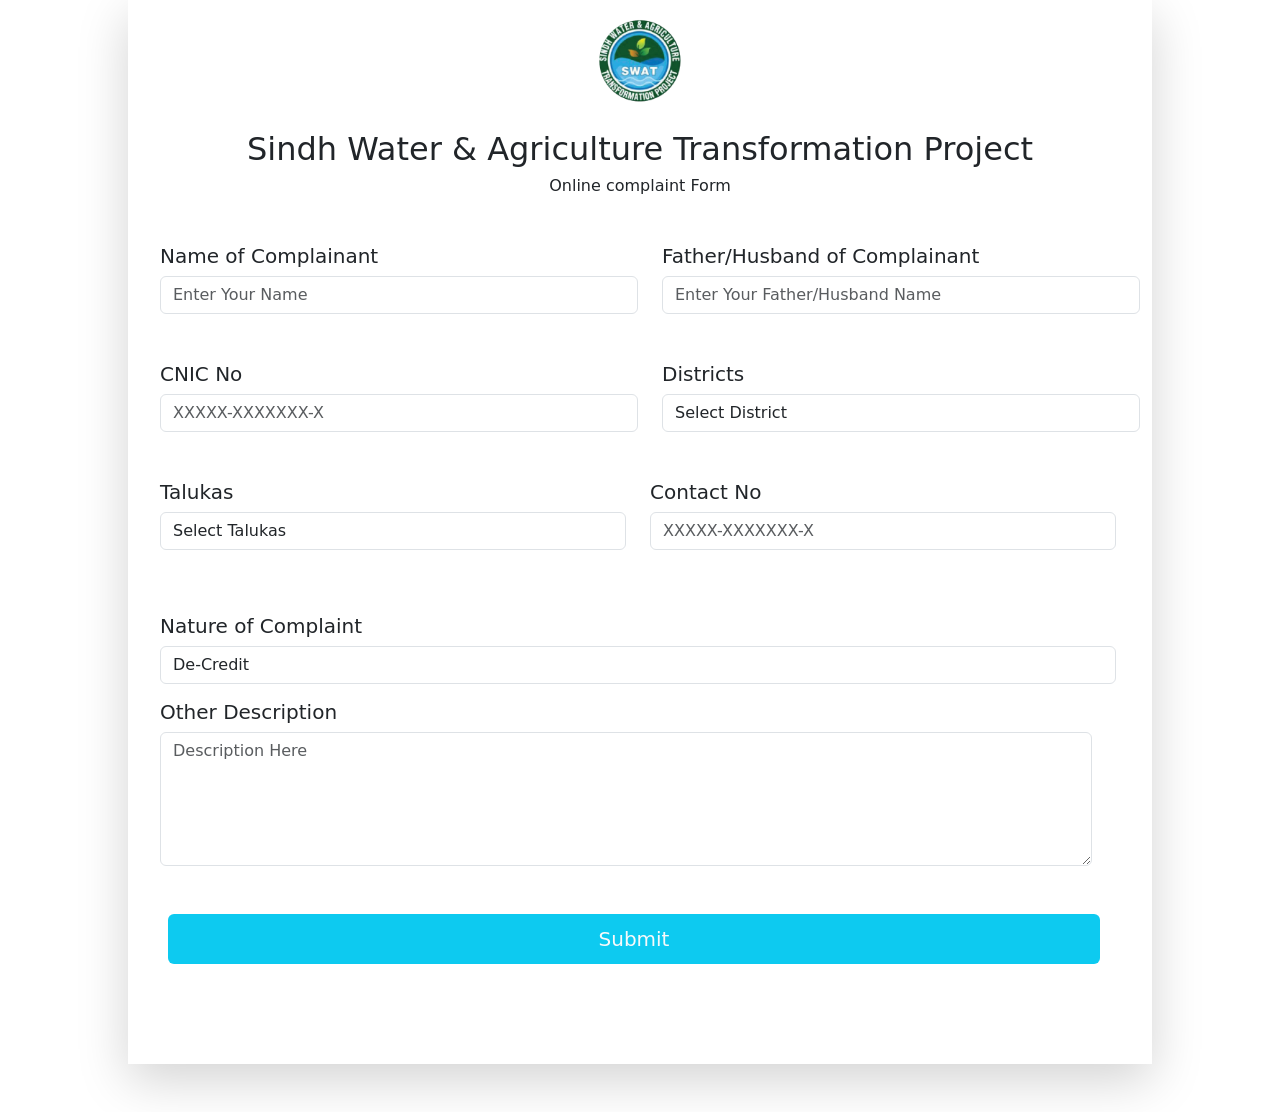
<file: complain.html>
<html lang="en">
<head>
    <meta charset="UTF-8">
    <meta name="viewport" content="width=device-width, initial-scale=1.0">
    <title>complainform</title>
    <link rel="stylesheet" href="bootstrap.min.css">
    <link rel="stylesheet" href="https://cdnjs.cloudflare.com/ajax/libs/font-awesome/6.7.2/css/all.min.css">
</head>
<body>
    <div class="container-fluid  shadow-lg text-center" style="width: 80%;">
        <img src="logoswat.png" alt="SWAT Logo" width="90px" class="text-center mt-3 ">
    <h2 class="mt-4">Sindh Water & Agriculture Transformation Project <h4>
    <p class="h6">Online complaint Form</p>
    
<form action="" class="fs-5">
    <div class="row mt-5 mb-5 ms-2 ">
        <div class="col-md text-start ">
            <label for="name" class="form-label">Name of Complainant</label>
            <br>
            <input type="text" name="name" id="name" class="form-control w-100" required placeholder="Enter Your Name">
        </div>
        <div class="col-md text-start">
             <label for="f/hname" class="form-label">Father/Husband of Complainant</label>
             <br>
            <input type="text" class="form-control w-100" name="" id="f/hname" required placeholder="Enter Your Father/Husband Name">
        </div>
    </div>
 
    <div class="row mb-5 ms-2 ">
        <div class="col-md text-start">
             <label for="cnic" class="form-label" >CNIC No</label>
             <br>
            <input type="text" class="form-control w-100"  name="cnic" id="cnic" required placeholder="XXXXX-XXXXXXX-X">
        </div>
        <div class="col-md text-start">
             <label for="district" class="form-label">Districts</label> <br>
            <select id="district" class="form-control" name="district" required="">
                            <option>Select District</option>
                            <option value="Badin">Badin</option>
                            <option value="Dadu">Dadu</option>
                            <option value="Ghotki">Ghotki</option>
                            <option value="Hyderabad">Hyderabad</option>
                            <option value="Jacobabad">Jacobabad</option>
                            <option value="Jamshoro">Jamshoro</option>
                            <option value="Kashmore">Kashmore</option>
                            <option value="Khairpur">Khairpur</option>
                            <option value="Larkana">Larkana</option>
                            <option value="Matiari">Matiari</option>
                            <option value="Mirpur Khas">Mirpur Khas</option>
                            <option value="Naushahro Feroze">Naushahro Feroze</option>
                            <option value="Shaheed Benazirabad">Shaheed Benazirabad</option>
                            <option value="Qambar Shahdadkot">Qambar Shahdadkot</option>
                            <option value="Sanghar">Sanghar</option>
                            <option value="Shikarpur">Shikarpur</option>
                            <option value="Sukkur">Sukkur</option>
                            <option value="Tando Allahyar">Tando Allahyar</option>
                            <option value="Tando Muhammad Khan">Tando Muhammad Khan</option>
                            <option value="Tharparkar">Tharparkar</option>
                            <option value="Thatta">Thatta</option>
                            <option value="Umerkot">Umerkot</option>
                            <option value="Sujawal">Sujawal</option>
                            <option value="Malir">Malir</option>
                            
                        </select>
        </div>


        <div class="row mb-5  mt-5">
        
        <div class="col-md text-start">
             <label for="talukas" class="form-label">Talukas</label> <br>
            <select id="talukas" class="form-control" name="talukas" required="">
                            <option>Select Talukas</option>
                            <option value="Karachi City">Karachi City</option>
<option value="Karachi Saddar">Karachi Saddar</option>
<option value="Gulshan-e-Iqbal">Gulshan-e-Iqbal</option>
<option value="Korangi">Korangi</option>
<option value="Malir">Malir</option>

<option value="Hyderabad City">Hyderabad City</option>
<option value="Hyderabad Rural">Hyderabad Rural</option>
<option value="Latifabad">Latifabad</option>
<option value="Qasimabad">Qasimabad</option>

<option value="Talhar">Talhar</option>
<option value="Matli">Matli</option>
<option value="Tando Bago">Tando Bago</option>

<option value="Mirpur Khas">Mirpur Khas</option>
<option value="Digri">Digri</option>
<option value="Kot Ghulam Muhammad">Kot Ghulam Muhammad</option>
<option value="Sindhri">Sindhri</option>

<option value="Sanghar">Sanghar</option>
<option value="Tando Adam">Tando Adam</option>
<option value="Shahdadpur">Shahdadpur</option>

<option value="Larkana">Larkana</option>
<option value="Ratodero">Ratodero</option>
<option value="Dokri">Dokri</option>

<option value="Sukkur">Sukkur</option>
<option value="Rohri">Rohri</option>
<option value="Pano Aqil">Pano Aqil</option>

<option value="Khairpur">Khairpur</option>
<option value="Kot Diji">Kot Diji</option>
<option value="Gambat">Gambat</option>

<option value="Dadu">Dadu</option>
<option value="Mehar">Mehar</option>
<option value="Johi">Johi</option>

<option value="Thatta">Thatta</option>
<option value="Mirpur Sakro">Mirpur Sakro</option>
<option value="Gharo">Gharo</option>

<option value="Umerkot">Umerkot</option>
<option value="Kunri">Kunri</option>
<option value="Samaro">Samaro</option>

<option value="Mithi">Mithi</option>
<option value="Islamkot">Islamkot</option>
<option value="Diplo">Diplo</option>
                            
                        </select>
        </div>

        <div class="col-md text-start">
             <label for="contact" class="form-label" >Contact No</label>
             <br>
            <input type="text" class="form-control w-100"  name="contact" id="contact" required placeholder="XXXXX-XXXXXXX-X">
        </div>

    </div>

    <div class="row mb-5  mt-3">
        
        <div class="col-md text-start">
            <label  class="form-label" for="nature_of_complaint">Nature of Complaint</label>
            <select required id="nature_of_complaint" class="form-control" name="nature_of_complaint" required="">
                            <option value="De-Credit">De-Credit</option>
                            <option value="Eligible">Eligible</option>
                            <option value="Ineligible">Ineligible</option>
                            <option value="Underage Case">Underage Case</option>
                            <option value="Error 938">Error 938</option>
                            <option value="Error 920">Error 920</option>
                            <option value="Error 933 - District Not Match">Error 933 - District Not Match </option>
                            <option value="Error 368 - CNIC cannot be verified">Error 368 - CNIC cannot be verified</option>
                            <option value="Death Case">Death Case</option>
                            <option value="Finger Print Issue">Finger Print Issue</option>
                            <option value="Expired CNIC">Expired CNIC</option>
                            <option value="Wrong CNIC">Wrong CNIC</option>
                            <option value="Others">Others</option>
                        </select>
        </div>

        <div class="row mb-5  mt-3">
        
        <div class="col-md text-start">
            <label  class="form-label" for="des">Other Description</label>
            <textarea name="des" id="des" class="form-control" required rows="5" placeholder="Description Here"></textarea>
        </div>
<div class="row ms-2 mb-1  mt-5">
        <button class="  bg-info text-light text-center" type="submit " name="submit" value="submit" style=" font-size: 20px; border: none; height: 50px; border-radius: 6px;">
        Submit
        </button>
        </div>
</form>
    </div>
</body>
</html>
</file>
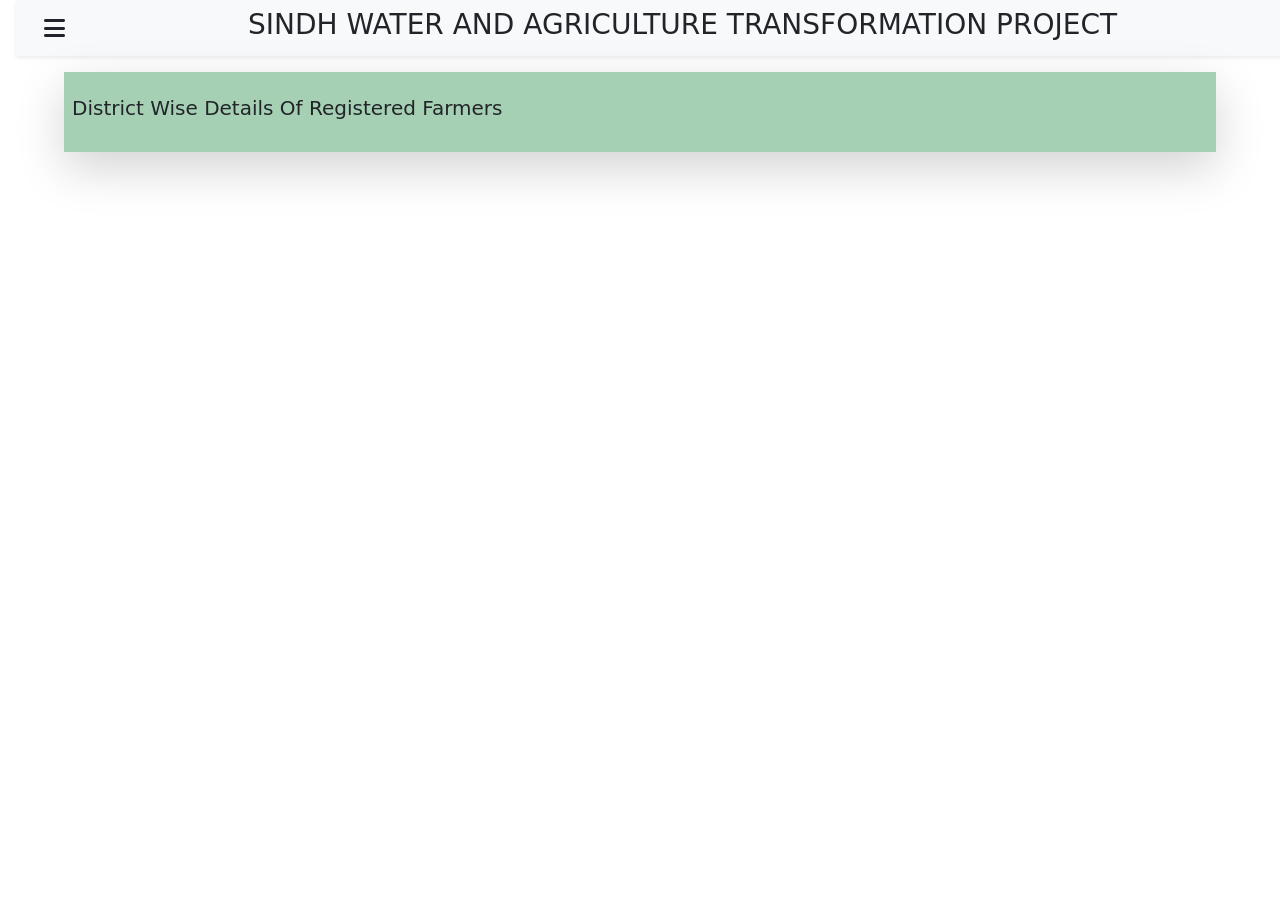
<file: transformation.html>
<html lang="en">
<head>
    <meta charset="UTF-8">
    <meta name="viewport" content="width=device-width, initial-scale=1.0">
    <title>Document</title>
</head>
<body>
    <!DOCTYPE html>
<html lang="en">
<head>
  <title>Bootstrap Example</title>
  <meta charset="utf-8">
  <meta name="viewport" content="width=device-width, initial-scale=1">
  <link href="https://cdn.jsdelivr.net/npm/bootstrap@5.3.8/dist/css/bootstrap.min.css" rel="stylesheet">
  <link rel="stylesheet" href="transformationstyling.css">
  <link rel="stylesheet" href="https://cdnjs.cloudflare.com/ajax/libs/font-awesome/6.7.2/css/all.min.css">
  <script src="https://cdn.jsdelivr.net/npm/bootstrap@5.3.8/dist/js/bootstrap.bundle.min.js"></script>
</head>
<body>
    <div class="container-fluid d-flex justify-content-center bg-light shadow-sm m-3 mt-0">

<i class="fa-solid fa-bars fs-4 m-3" data-bs-toggle="offcanvas" data-bs-target="#demo"></i>

<div class="offcanvas offcanvas-start" id="demo">
  <div class="offcanvas-header">
    <img src="logoswat.png" class="brandstart" alt="SWAT Logo" width="80px">
    <button type="button" class="btn-close" data-bs-dismiss="offcanvas"></button>
  </div>
  <div class="offcanvas-body">
    <a href="#" class="dropdown-item">Badin</a>
<a href="#" class="dropdown-item">Dadu</a>
<a href="#" class="dropdown-item">Ghotki</a>
<a href="#" class="dropdown-item">Hyderabad</a>
<a href="#" class="dropdown-item">Jacobabad</a>
<a href="#" class="dropdown-item">Jamshoro</a>
<a href="#" class="dropdown-item">Kashmore</a>
<a href="#" class="dropdown-item">Khairpur</a>
<a href="#" class="dropdown-item">Larkana</a>
<a href="#" class="dropdown-item">Matiari</a>
<a href="#" class="dropdown-item">Mirpur Khas</a>
<a href="#" class="dropdown-item">Naushahro Feroze</a>
<a href="#" class="dropdown-item">Shaheed Benazirabad</a>
<a href="#" class="dropdown-item">Kambar Shahdadkot</a>
<a href="#" class="dropdown-item">Sanghar</a>
<a href="#" class="dropdown-item">Shikarpur</a>
<a href="#" class="dropdown-item">Sukkur</a>
<a href="#" class="dropdown-item">Tando Allah Yar</a>
<a href="#" class="dropdown-item">Tando Muhammad Khan</a>
<a href="#" class="dropdown-item">Tharparkar</a>
<a href="#" class="dropdown-item">Thatta</a>
<a href="#" class="dropdown-item">Umerkot</a>
<a href="#" class="dropdown-item">Sujawal</a>
<a href="#" class="dropdown-item">Malir</a>
  </div>
</div>

<h3 class="mx-auto mt-2">SINDH WATER AND AGRICULTURE TRANSFORMATION PROJECT</h3>
</div>
<div class=" shadow-lg d-flex justify-content-start align-items-center"style="background-color: #4ba0647d;; width: 90%; height: 80px; margin: auto;">
<p class="h5 text-dark ms-2 ">District Wise Details Of Registered Farmers</p>
</div>
</body>
</html>

    
</body>
</html>
</file>
<file: transformationstyling.css>
.dropdown-item:hover {
    color: red;
}
</file>
